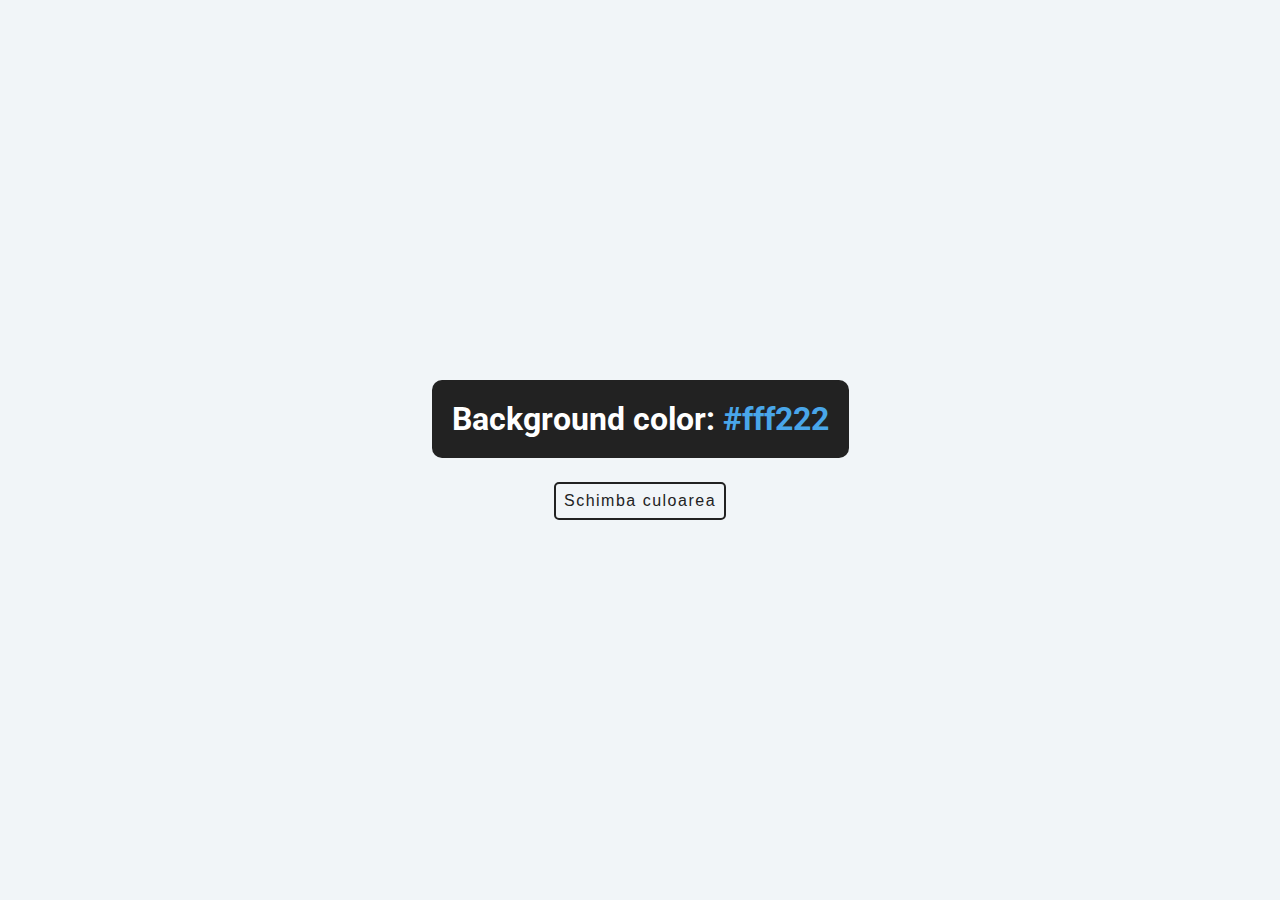
<file: 01 - background-changer/index.html>
<!DOCTYPE html>
<html lang="en">
<head>
    <meta charset="UTF-8">
    <meta name="viewport" content="width=device-width, initial-scale=1.0">
    <link rel="stylesheet" href="style.css">
    <title>Background Changer</title>
</head>
<body>

    <div class="container">
        <h2>Background color: 
            <span class="color">#fff222</span>
        </h2>
        <button id="btn" class="btn">Schimba culoarea</button>
    </div>

    <script src="script.js"></script>
</body>
</html>
</file>
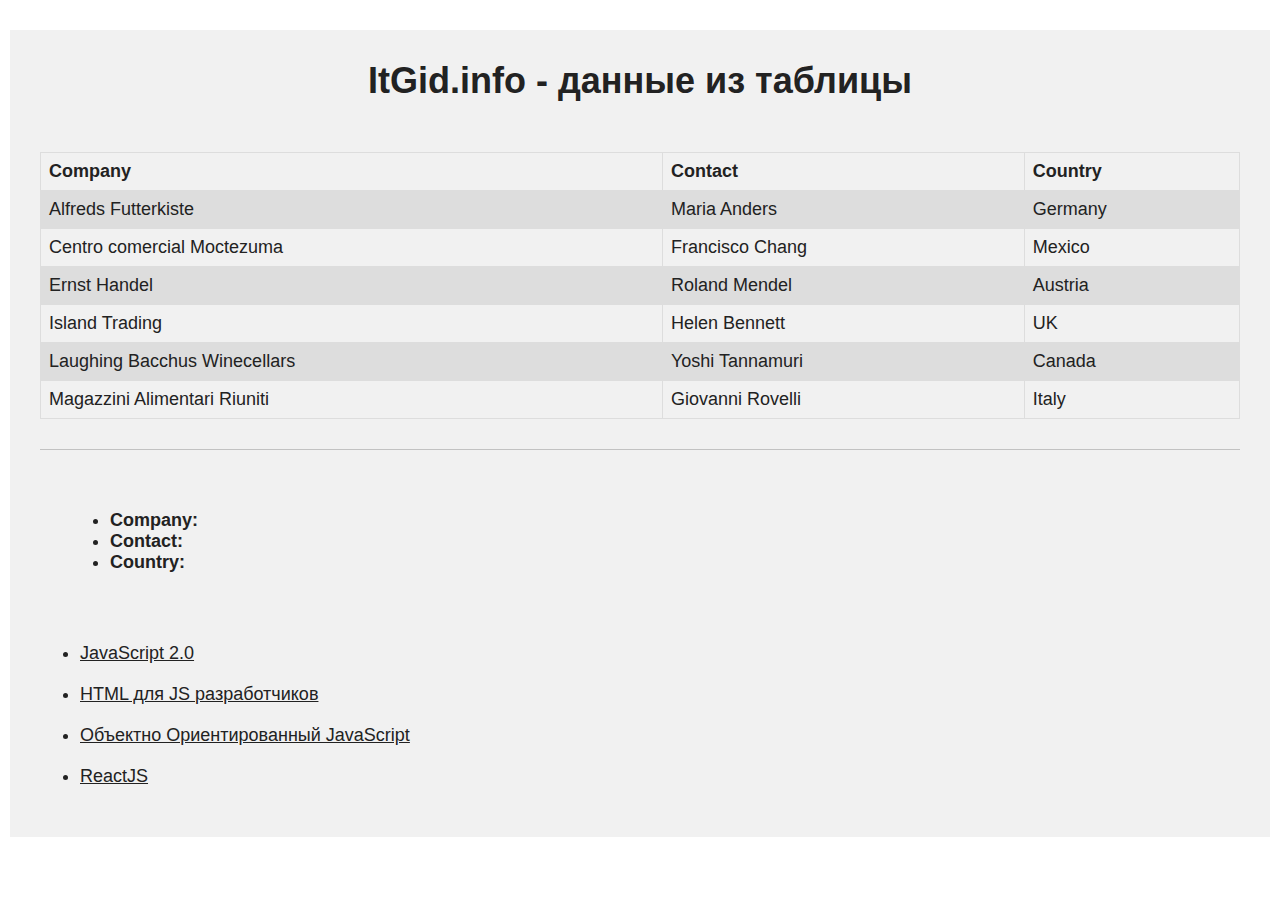
<file: 02 - data-on-click/index.html>
<!DOCTYPE html>
<html lang="en">

<head>
    <meta charset="UTF-8">
    <meta name="viewport" content="width=device-width, initial-scale=1.0">
    <title>ItGid.info - данные из таблицы</title>
    <link rel="shortcut icon" href="./favicon.ico" type="image/x-icon">
    <link rel="stylesheet" href="./style.css">
</head>

<body>
    <div class="container">
        <h1>ItGid.info - данные из таблицы </h1>
        <div class="section">
            <table>
                <tr>
                    <th>Company</th>
                    <th>Contact</th>
                    <th>Country</th>
                </tr>
                <tr>
                    <td>Alfreds Futterkiste</td>
                    <td>Maria Anders</td>
                    <td>Germany</td>
                </tr>
                <tr>
                    <td>Centro comercial Moctezuma</td>
                    <td>Francisco Chang</td>
                    <td>Mexico</td>
                </tr>
                <tr>
                    <td>Ernst Handel</td>
                    <td>Roland Mendel</td>
                    <td>Austria</td>
                </tr>
                <tr>
                    <td>Island Trading</td>
                    <td>Helen Bennett</td>
                    <td>UK</td>
                </tr>
                <tr>
                    <td>Laughing Bacchus Winecellars</td>
                    <td>Yoshi Tannamuri</td>
                    <td>Canada</td>
                </tr>
                <tr>
                    <td>Magazzini Alimentari Riuniti</td>
                    <td>Giovanni Rovelli</td>
                    <td>Italy</td>
                </tr>
            </table>
        </div>

        <div class="container">
            <ul>
                <li><b>Company: </b><span></span></li>
                <li><b>Contact: </b><span></span></li>
                <li><b>Country: </b><span></span></li>
            </ul>
        </div>

        <div class="courses">
            <ul>
                <li><a href="https://itgid.info/course/javascript-2">JavaScript 2.0</a></li>
                <li><a href="https://itgid.info/course/html">HTML для JS разработчиков</a></li>
                <li><a href="https://itgid.info/course/object-js">Объектно Ориентированный JavaScript</a></li>
                <li><a href="https://itgid.info/course/reactjs">ReactJS</a></li>
            </ul>
        </div>
    </div>
    <script src="script.js"></script>
</body>

</html>
</file>
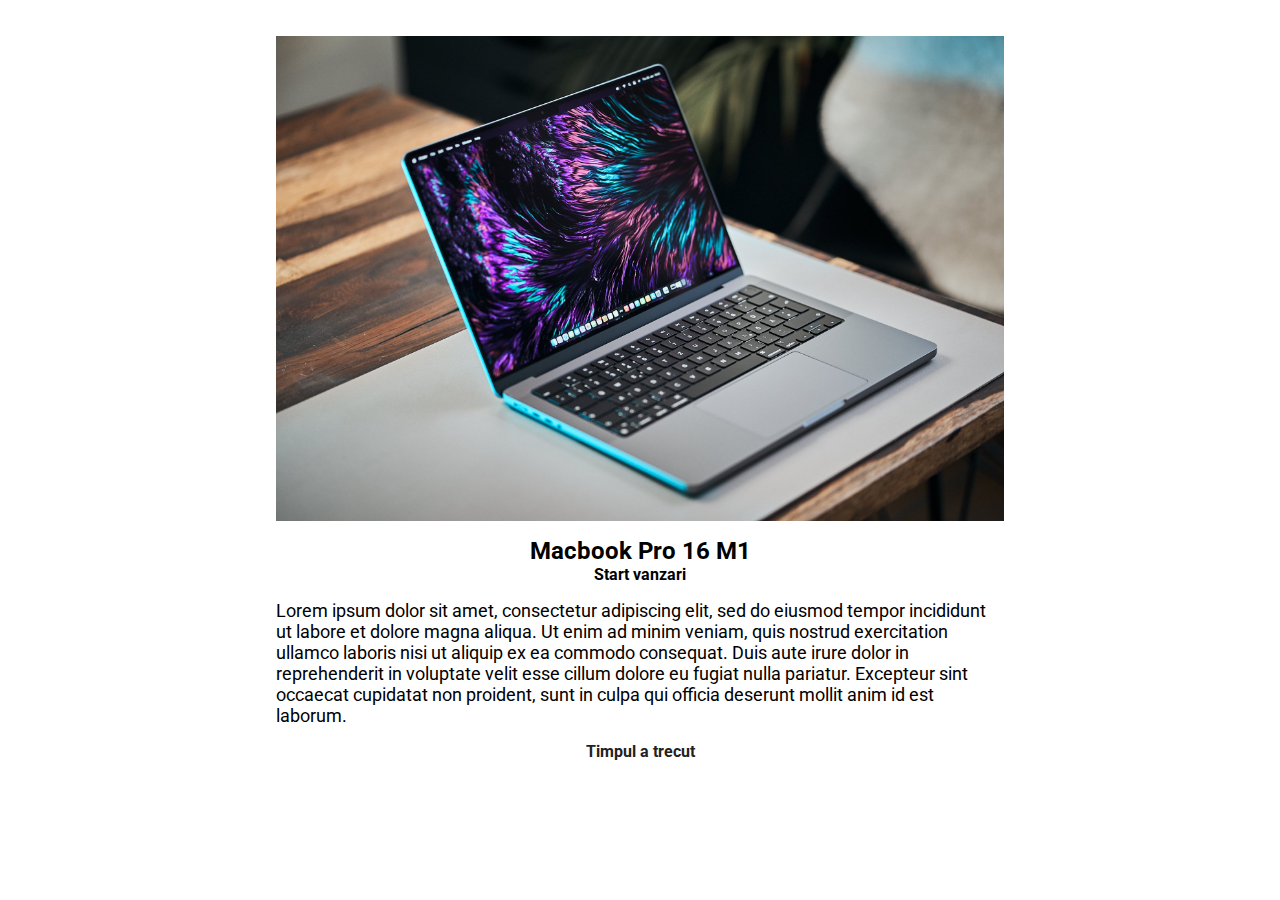
<file: 03 - time-counter/index.html>
<!DOCTYPE html>
<html lang="en">
<head>
    <meta charset="UTF-8">
    <meta name="viewport" content="width=device-width, initial-scale=1.0">
    <link rel="stylesheet" href="style.css">
    <title>Time counter</title>
</head>
<body>
    
    <div class="container">
        <img src="macbook.jpg" class="image" alt="Macbook">
        <h2>Macbook Pro 16 M1</h2>
        <h4>Start vanzari</h4>
        <p>Lorem ipsum dolor sit amet, consectetur adipiscing elit, sed do eiusmod tempor incididunt ut labore et dolore magna aliqua. Ut enim ad minim veniam, quis nostrud exercitation ullamco laboris nisi ut aliquip ex ea commodo consequat. Duis aute irure dolor in reprehenderit in voluptate velit esse cillum dolore eu fugiat nulla pariatur. Excepteur sint occaecat cupidatat non proident, sunt in culpa qui officia deserunt mollit anim id est laborum.</p>
        
        <div class="countdown">
            <div class="countdown-item">
                <h4 class="days">10</h4>
                <span>zile</span>
            </div>
            <div class="countdown-item">
                <h4 class="hours">10</h4>
                <span>ore</span>
            </div>
            <div class="countdown-item">
                <h4 class="minuts">10</h4>
                <span>minute</span>
            </div>
            <div class="countdown-item">
                <h4 class="seconds">10</h4>
                <span>secunde</span>
            </div>
        </div>
    </div>

    <script src="script.js"></script>
</body>
</html>
</file>
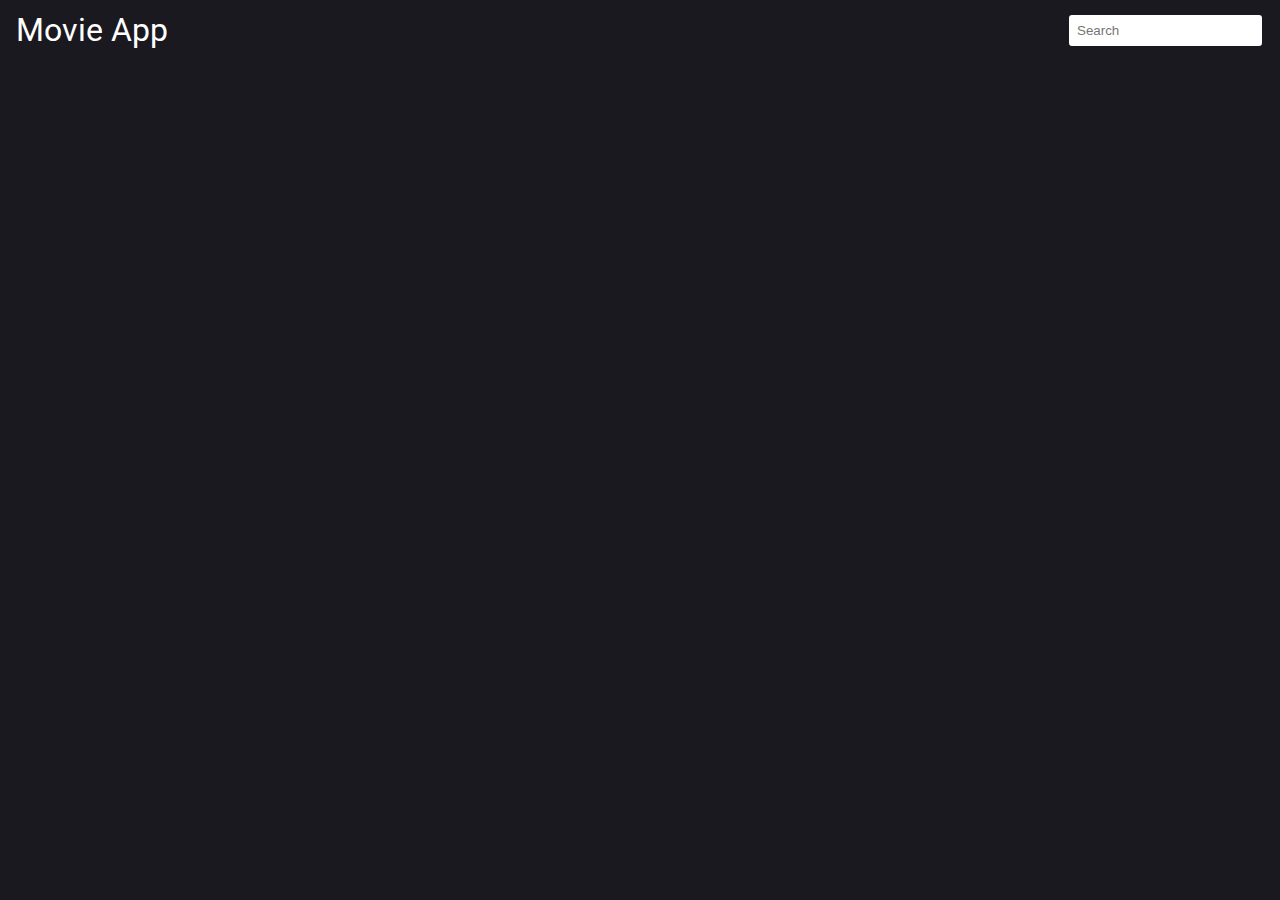
<file: 04 - movies/index.html>
<!DOCTYPE html>
<html lang="en">

<head>
    <meta charset="UTF-8">
    <meta name="viewport" content="width=device-width, initial-scale=1.0">
    <link rel="stylesheet" href="style.css">
    <title>Movies</title>
</head>

<body>
      
    <header class="container">
        <div class="header__content">
            <a href="index.html" class="header__logo">Movie App</a>
        
            <form>
                <input type="text" class="header__search" placeholder="Search">
            </form>
        </div>
    </header>

    <div class="contianer">
        <div class="movies"></div>
        <div class="modal">
            
        </div>
    </div>

    <script src="script.js"></script>
</body>

</html>
</file>
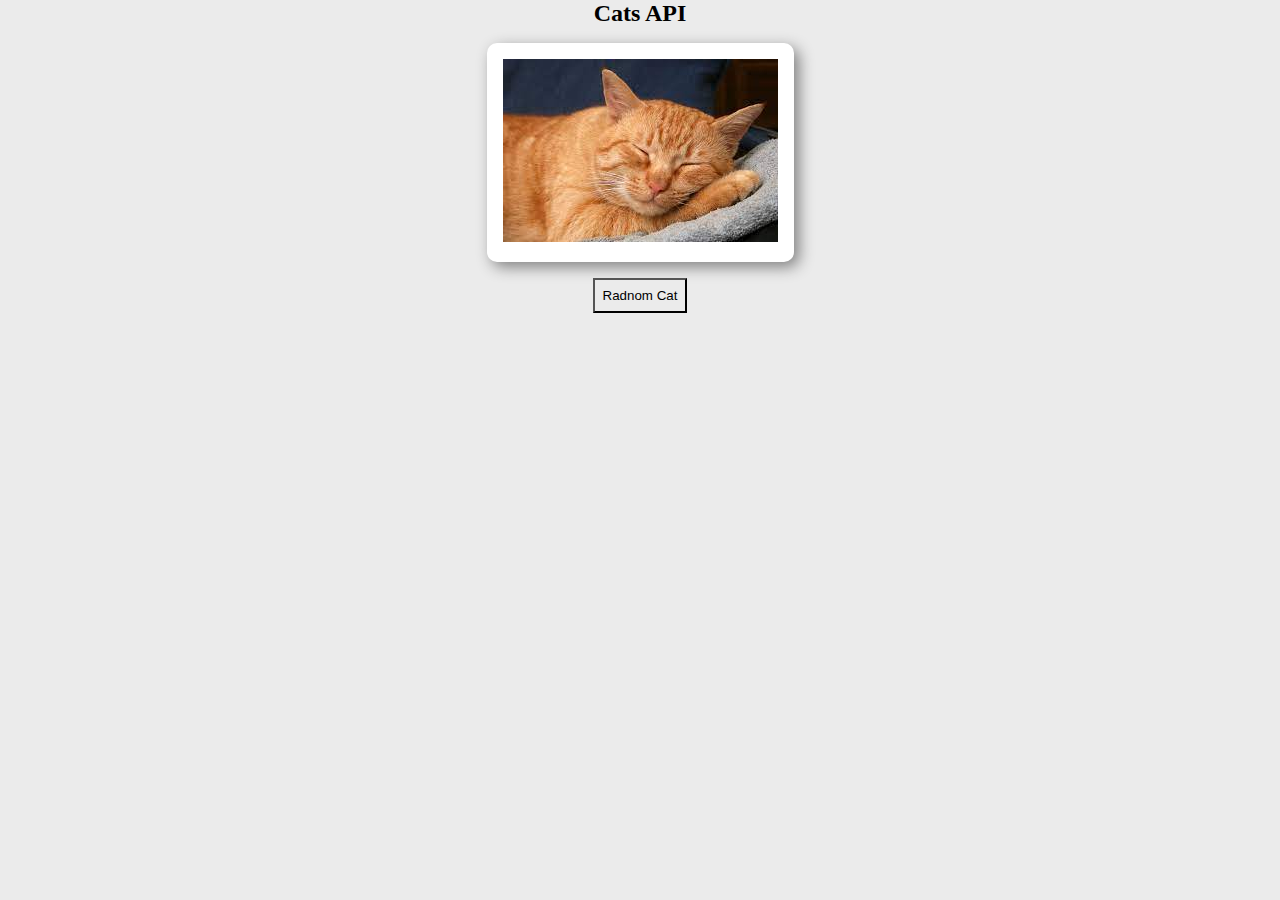
<file: 05 - random-image-api/index.html>
<!DOCTYPE html>
<html lang="en">
<head>
    <meta charset="UTF-8">
    <meta name="viewport" content="width=device-width, initial-scale=1.0">
    <link rel="stylesheet" href="style.css">
    <title>Cats Random Image</title>
</head>
<body>
    
    <div class="container">
        <h2>Cats API</h2>
        <div class="card">
            <img src="cat.jfif" alt="Cat" class="img">
        </div>
        <button class="btn">Radnom Cat</button>
    </div>

    <script src="script.js"></script>
</body>
</html>
</file>
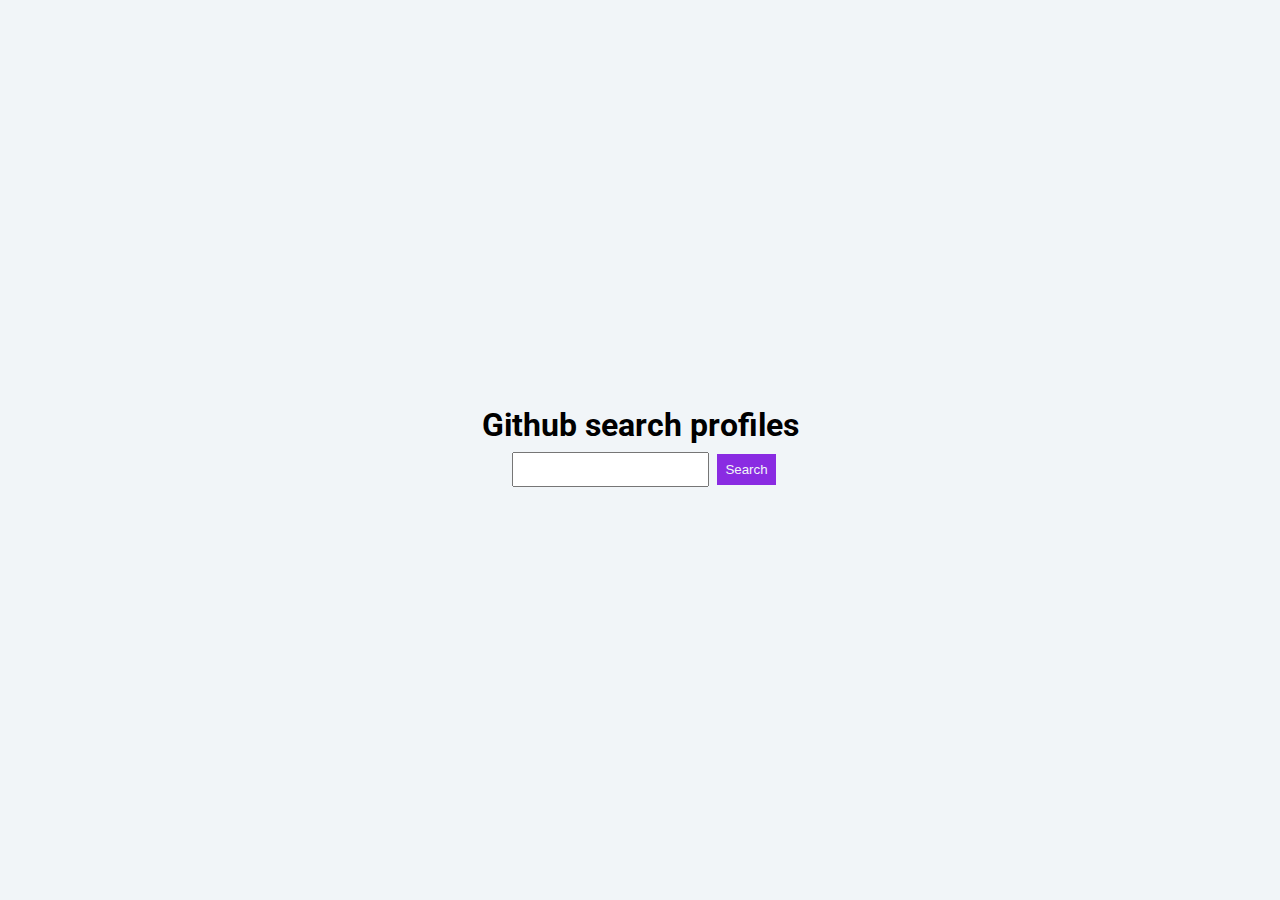
<file: 06 - github-users-api/index.html>
<!DOCTYPE html>
<html lang="en">
<head>
    <meta charset="UTF-8">
    <meta name="viewport" content="width=device-width, initial-scale=1.0">
    <link rel="stylesheet" href="style.css">
    <title>Github search profiles</title>
</head>
<body>

    <div class="container">
        <div class="main">
            <h1>Github search profiles</h1>
        </div>
    </div>

    <script src="script.js"></script>
</body>
</html>
</file>
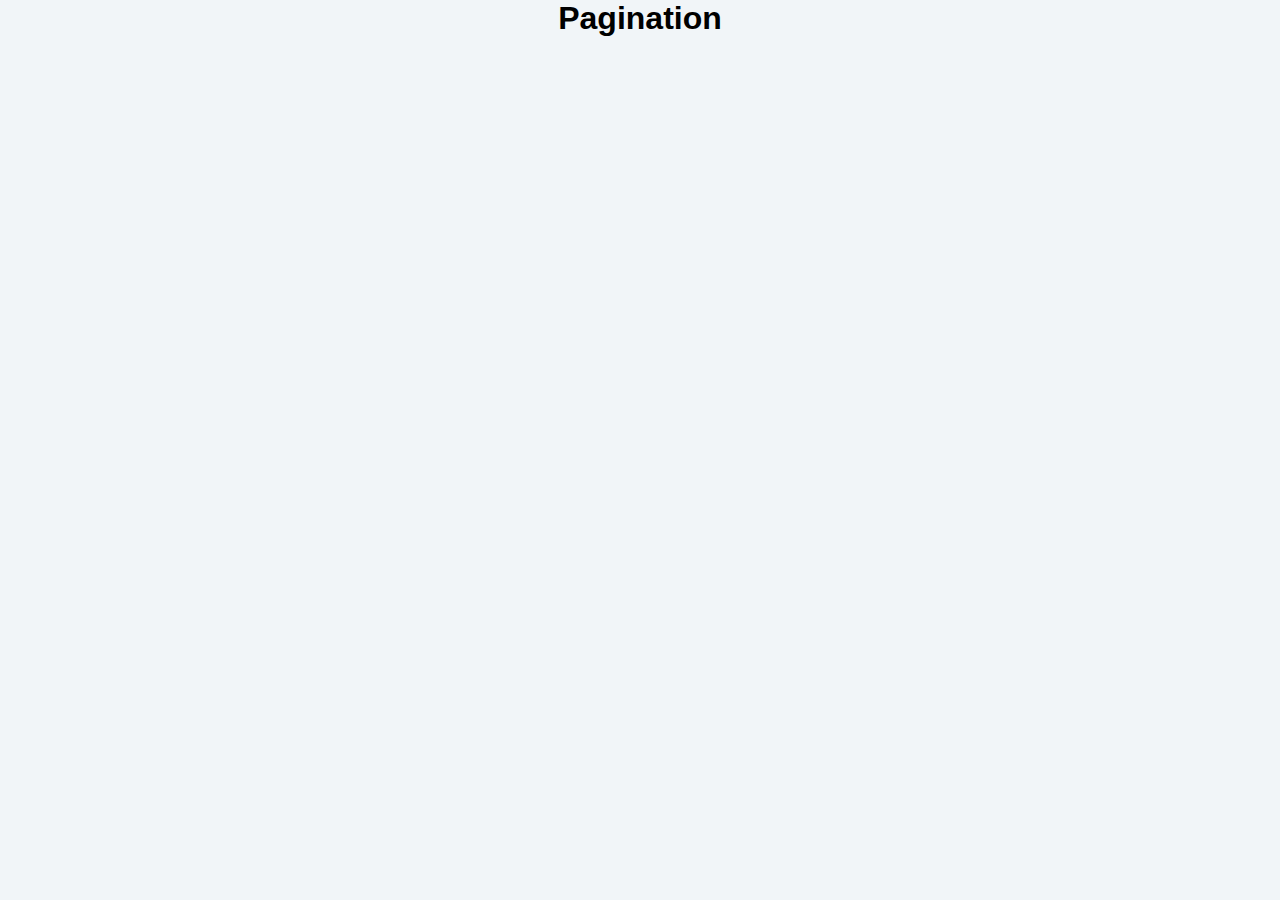
<file: 07 - pagination/index.html>
<!DOCTYPE html>
<html lang="en">
<head>
    <meta charset="UTF-8">
    <meta name="viewport" content="width=device-width, initial-scale=1.0">
    <link rel="stylesheet" href="style.css">
    <title>Pagination</title>
</head>
<body>
    <div class="container">
        <h1 class="title">Pagination</h1>
        <div class="posts"></div>
        <div class="pagination"></div>
    </div>

    <script src="script.js"></script>
</body>
</html>
</file>
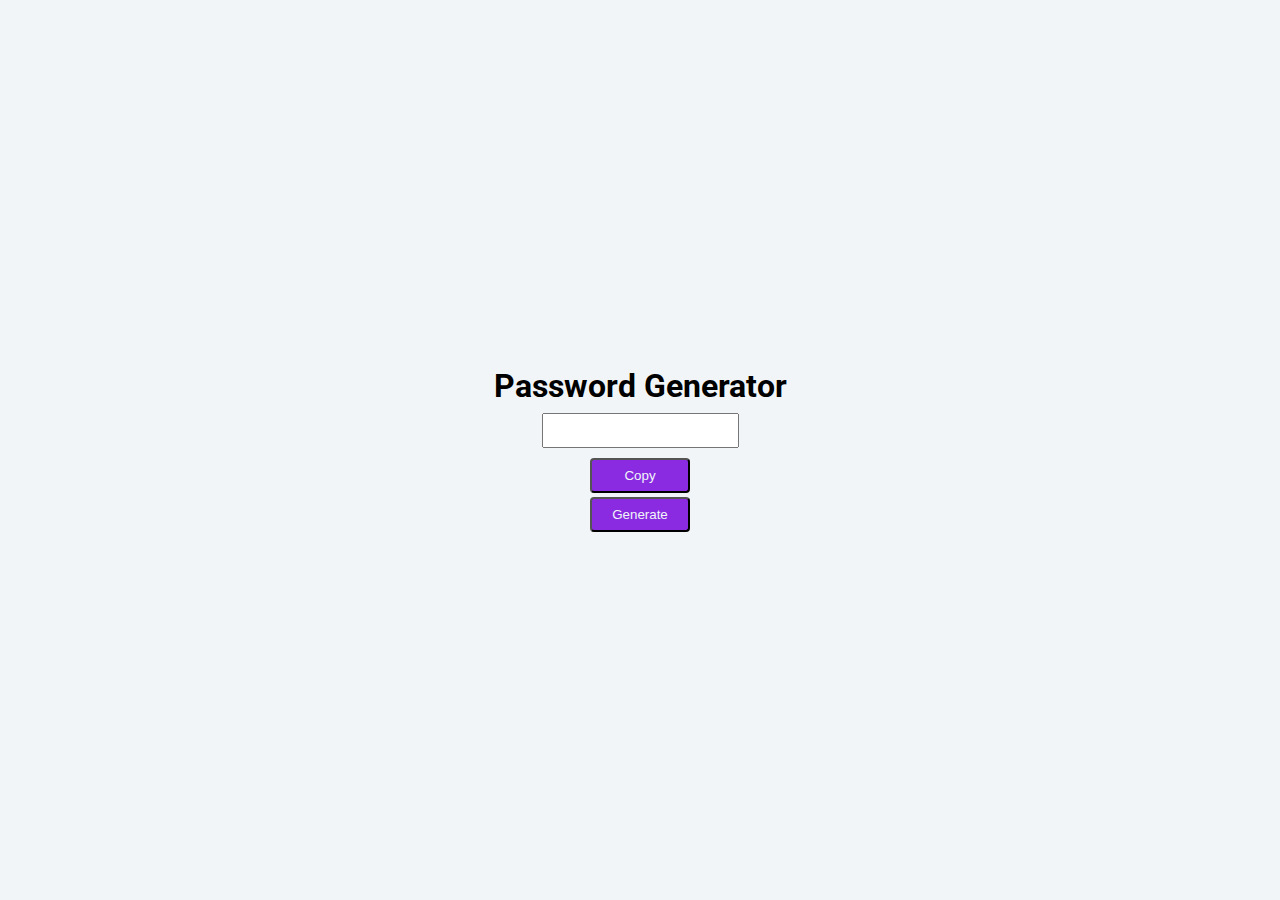
<file: 08 - password-generator/index.html>
<!DOCTYPE html>
<html lang="en">
<head>
    <meta charset="UTF-8">
    <meta name="viewport" content="width=device-width, initial-scale=1.0">
    <title>Password Generate</title>
    <link rel="stylesheet" href="style.css">
</head>
<body>
    
    <div class="container">
        <div class="main">
            <h1>Password Generator</h1>
        </div>
    </div>

    <script src="script.js"></script>
</body>
</html>
</file>
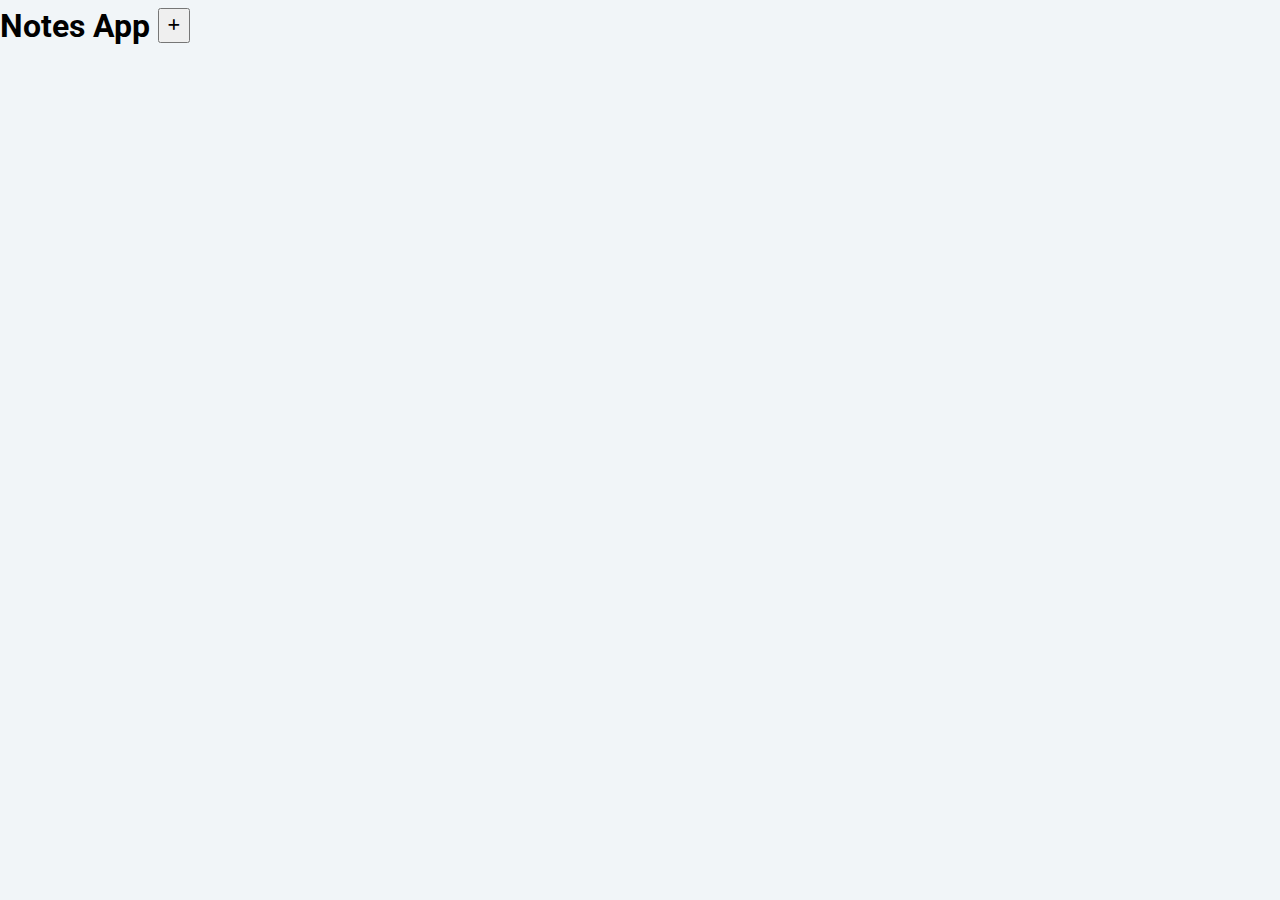
<file: 09 - notes-app/index.html>
<!DOCTYPE html>
<html lang="en">
<head>
    <meta charset="UTF-8">
    <meta name="viewport" content="width=device-width, initial-scale=1.0">
    <link rel="stylesheet" href="style.css">
    <link href="https://cdnjs.cloudflare.com/ajax/libs/font-awesome/6.1.2/css/all.min.css" rel="stylesheet"/>
    <title>Notes App</title>
</head>
<body>
    
    <div class="container">
        <div class="header">
            <h1>Notes App</h1>
            <button class="note-add" type="button"><i class="fa-solid fa-plus"></i></button>
        </div>
        <div class="notes"></div>
    </div>

    <script src="script.js"></script>
</body>
</html>
</file>
<file: 01 - background-changer/style.css>
@import url('https://fonts.googleapis.com/css2?family=Roboto:wght@300&display=swap');

*{
    margin: 0;
    padding: 0;
    box-sizing: border-box;
}

body{
    font-family: 'Roboto', sans-serif;
    height: 100vh;
    display: flex;
    justify-content: center;
    align-items: center;
    background-color: #f1f5f8;
}

.container{
    text-align: center;
}

.container h2{
    background-color: #222;
    padding: 20px;
    border-radius: 10px;
    color: #ffffff;
    font-size: 32px;
    margin-bottom: 24px;
}

.color{
    color: #49a6e9;
}

.btn{
    background-color: transparent;
    padding: 8px;
    border: 2px solid #222;
    border-radius: 5px;
    font-size: 16px;
    letter-spacing: 1.5px;
    color: #222;
    outline: none;
}

.btn:hover{
    cursor: pointer;
    background-color: #222;
    color: #fff;
    transition: ease-in 0.3s;
}
</file>
<file: 02 - data-on-click/style.css>
* {
    margin: 0;
    /* box-sizing: border-box; */
}

html, body {
    font-size: 18px;
    font-family: sans-serif;
    color: #222;
}

.container {
    max-width: 1200px;
    margin: 30px auto;
    background: #f1f1f1;
    padding: 30px;
}

h1 {
    text-align: center;
    margin-bottom: 40px;
}

h3, h4 {
    text-transform: uppercase;
    font-size: 1.1rem;
    margin: 20px 0 30px 0;
}

hr {
    margin: 20px 0;
}

section, .section {
    margin-bottom: 30px;
}

input, button, select, textarea {
    background: none;
    border: 1px solid black;
    padding: 10px 20px;
    font-size: .9rem;
    outline: none;
}

input[type="range"] {
    padding: 10px 0;
}

input:active, input:focus, textarea:active, textarea:focus, select:active, select:focus {
    background:  orangered;
}

input[type="date"] {
    padding: 8px 20px;
}

textarea {
    resize: none;
    width: 50%;
}

button:hover {
    background: orangered;
}

button:active {
    background: black;
    color: orangered;
}

.form-div {
    margin-bottom: 30px;
}

.out-block {
    font-size: 1rem;
    font-family: monospace;
}

.section {
    margin: 10px 0 10px 0;
    padding: 10px 0 30px 0;
    border-bottom: 1px solid #c2c2c2;
}

.section div {
    margin-bottom: 20px;
}

.red {
    color: IndianRed;
}

.courses {
    margin-top: 40px;
}

.courses li {
    margin-bottom: 20px;
}

.courses a {
    color: #222;
}

.active {
    box-shadow: 0 0 10px #000;
}

p {
    margin-bottom: 20px;
}

img:hover {
    cursor: pointer;
}

.clearfix {
    display: block;
    clear: both;
}

.test-field{
    min-height: 450px;
    background: #d2d2d2;
    position: relative;
}

.log-block {
    position: absolute;
    width: 200px;
    font-family: monospace;
}

.block {
    width: 50px;
    height: 50px;
    margin: 40px;
    padding: 10px;
    border: 1px solid orangered;
}

table {
  font-family: arial, sans-serif;
  border-collapse: collapse;
  width: 100%;
}

td, th {
  border: 1px solid #dddddd;
  text-align: left;
  padding: 8px;
}

tr:nth-child(even) {
  background-color: #dddddd;
}

tr:hover{
    background: orange;
    cursor: pointer;
}
</file>
<file: 03 - time-counter/style.css>
@import url('https://fonts.googleapis.com/css2?family=Roboto:wght@300&display=swap');

*{
    margin: 0;
    padding: 0;
    box-sizing: border-box;
    font-family: 'Roboto', sans-serif;
}

.container{
    display: flex;
    flex-direction: column;
    max-width: 800px;
    align-items: center;
    margin: 0 auto;
    padding: 36px;
}

.container p{
    font-size: 18px;
    margin: 16px 0;
}

.image{
    width: 100%;
    height: 100%;
    margin-bottom: 16px;
}

.countdown{
    display: flex;
    flex-wrap: wrap;
    justify-content: space-between;
    text-align: center;
    font-size: 16px;
    color: #ffffff;
    min-width: 320px;
}

.countdown-item{
    background-color: rgb(109, 109, 196);
    padding: 6px;
    min-width: 65px;
}

.expired{
    color: #222;
    margin: 0 auto;
}
</file>
<file: 04 - movies/style.css>
@import url('https://fonts.googleapis.com/css2?family=Roboto:wght@300&display=swap');

*{
    padding: 0;
    margin: 0;
    box-sizing: border-box;
}

body{
    background-color: #1a191f;
    font-family: 'Roboto', sans-serif;
}

.contianer {
    margin: 0 auto;
    max-width: 1200px;
}

.header__content {
    display: flex;
    align-items: center;
    justify-content: space-between;
    padding: 16px;
    height: 60px;
}

.header__logo {
    font-size: 32px;
    text-decoration: none;
    color: #ffffff;
}

.header__search {
    padding: 8px;
    border: 2px solid #1a191f;
    border-radius: 5px;
    outline: none;
}

.movies {
    display: flex;
    flex-wrap: wrap;
    justify-content: space-around;
}

.movie {
    width: 240px;
    margin: 10px;
    position: relative;
}

.movie__cover-inner {
    position: relative;
    height: 360px;
}

.movie__cover {
    max-width: 100%;
    height: 100%;
}

.movie__cover--darkened {
    background-color: #000000;
    opacity: 0.1;
    position: absolute;
    top: 0;
    left: 0;
    right: 0;
    max-width: 100%;
    height: 100%;
    z-index: 1;

}

.movie__cover--darkened:hover{
    background-color: grey;
    cursor: pointer;
}

.movie-info {
    padding: 10px 0;
}

.movie__title {
    font-size: 16px;
    color: #ffffff;
}

.movie__category {
    font-size: 14px;
    color: #ffd80e;
}

.movie__average {
    position: absolute;
    top: 10px;
    left: 10px;
    right: 0;
    border-radius: 50%;
    width: 36px;
    height: 36px;
    display: flex;
    justify-content: center;
    align-items: center;
    background-color: #1a191f;
    color: #ffffff;
    font-size: 14px;
}

.movie__average--green {
    border: 1px solid green;
}

.movie__average--orange{
    border: 1px solid orange;

}

.movie__average--red{
    border: 1px solid red;

}

/*  Modal
======================*/
.modal {
    display: none;
    position: fixed;
    z-index: 100;
    left: 0;
    top: 0;
    width: 100%;
    height: 100%;
    overflow: auto;
    background-color: rgba(0, 0, 0, 0.5);
    transition: width 2s;
  }
  
  .modal--show {
    display: flex;
    justify-content: center;
    align-items: center;
  }
  
  .modal__card {
    background-color: #ffffff;
    max-width: 600px;
    padding: 16px;
    box-shadow: 0 0 20px 0 rgba(0, 0, 0, 0.5);
    background-color: #1a191f;
    color: #ffffff;
    display: flex;
    flex-direction: column;
  }
  
  .modal__movie-backdrop {
    width: 200px;
    margin: 0 auto
  }
  
  .modal__movie-info {
    margin-left: 20px;
  }
  
  .modal__button-close {
    padding: 5px;
    margin: 10px;
    align-self: center;
  }
  
  .modal__movie-site {
    color: #ffd80e
  }
  
  ul li {
    padding: 5px;
  }

  .stop-scrolling{
    height: 100%;
    overflow: hidden;
  }
</file>
<file: 05 - random-image-api/style.css>
*{
    padding: 0;
    margin: 0;
    box-sizing: border-box;
    background-color: rgb(235, 235, 235);
}

.container {
    display: flex;
    justify-content: center;
    flex-direction: column;
    align-items: center;
}

.card {
    max-width: 600px;
    padding: 16px;
    background-color: #ffffff;
    margin: 16px;
    border-radius: 10px;
    box-shadow: 5px 5px 15px grey;
}

.img {
    height: 100%;
    width: 100%;
}

.btn {
    padding: 8px;
}
</file>
<file: 06 - github-users-api/style.css>
@import url('https://fonts.googleapis.com/css2?family=Roboto:wght@300&display=swap');

*{
    margin: 0;
    padding: 0;
    box-sizing: border-box;
}

body{
    background-color: #f1f5f8;
    font-family: "Roboto", sans-serif;
}

.container{
    max-width: 1280px;
    margin: 0 auto;
}

.main{
    display: flex;
    flex-direction: column;
    justify-content: center;
    align-items: center;
    height: 100vh;
}

.profile{
    border: 1px solid white;
    border-radius: 20px;
    padding: 20px;
    background-color: white;
    width: 300px;
    box-shadow: 8px 8px 2px 1px rgb(0, 0, 255, .2);
}

.search-input{
    margin: 8px;
    padding: 8px;
}

.search-button{
    padding: 8px;
    background-color: blueviolet;
    color: #f1f5f8;
    cursor: pointer;
    border: none;
}

.delete-button{
    padding: 8px;
    background-color: rgb(237, 68, 68);
    border: none;
    color: #f1f5f8;
    border-radius: 2px;
}

.search-image{
    width: 200px;
    height: 200px;
    display: block;
    margin: 0 auto;
}

.search-text{
    padding: 4px;
}
</file>
<file: 07 - pagination/style.css>
* {
    margin: 0px;
    padding: 0px;
    box-sizing: border-box;
  }
  
  body {
    background-color: #f1f5f8;
    font-family: "Open Sans", sans-serif;
  }
  
  .container {
    max-width: 1200px;
    margin: 0 auto;
  }
  
  .title {
    display: flex;
    justify-content: center;
  }
  
  .posts {
    display: flex;
    flex-direction: column;
    align-items: center;
  }
  
  .post {
    padding: 8px;
    border-color: bisque;
    border: 1px;
  }
  
  .pagination {
    display: flex;
    justify-content: center;
  }
  
  .pagination__list {
    display: flex;
    list-style-type: none;  
  }
  
  .pagination__item {
    padding: 8px;
    margin: 8px;
    cursor: pointer;
  }
  
  .pagination__item--active {
    font-weight: 800;
    color: gold;
  }
</file>
<file: 08 - password-generator/style.css>
@import url('https://fonts.googleapis.com/css2?family=Roboto:wght@300&display=swap');

*{
    padding: 0;
    margin: 0;
    box-sizing: border-box;
}

body{
    background-color: #f1f5f8;
    font-family: "Roboto", sans-serif;
}

.container{
    max-width: 1280px;
    margin: 0 auto;
}

.main{
    display: flex;
    flex-direction: column;
    justify-content: center;
    align-items: center;
    height: 100vh;
}

.password{
    padding: 8px;
    margin: 8px;
    caret-color: transparent;
    cursor: pointer;
}

.passwordBtn{
    padding: 8px;
    background-color: blueviolet;
    color: #f1f5f8;
    cursor: pointer;
    border-radius: 4px;
    width: 100px;
    margin: 2px;

}
</file>
<file: 09 - notes-app/style.css>
@import url('https://fonts.googleapis.com/css2?family=Roboto:wght@300&display=swap');

* {
    margin: 0;
    padding: 0;
    box-sizing: border-box;
}

body{
    background-color: #f1f5f8;
    font-family: 'Roboto', sans-serif;
}

.container{
    max-width: 1280px;
    margin: 0 auto;
}

.header{
    display: flex;
    align-items: center;
}

.notes{
    display: flex;
    flex-direction: row;
    flex-wrap: wrap;
}

.note{
    background-color: lightyellow;
    padding: 16px;
    margin: 8px;
    border-radius: 10px;
    width: 300px;
    height: 240px; 
    box-shadow: 2px 2px 5px 2px #cacaca;
}

.note-header{
    display: flex;
    justify-content: space-between;
    margin-bottom: 8px;
}

.note-add{
    padding: 8px;
    margin: 8px;
    cursor: pointer;
}

.note-edit{
    padding: 4px;
    cursor: pointer;
}

.note-delete{
    padding: 4px;
    cursor: pointer;
}

.hidden{
    display: none;
}
</file>
